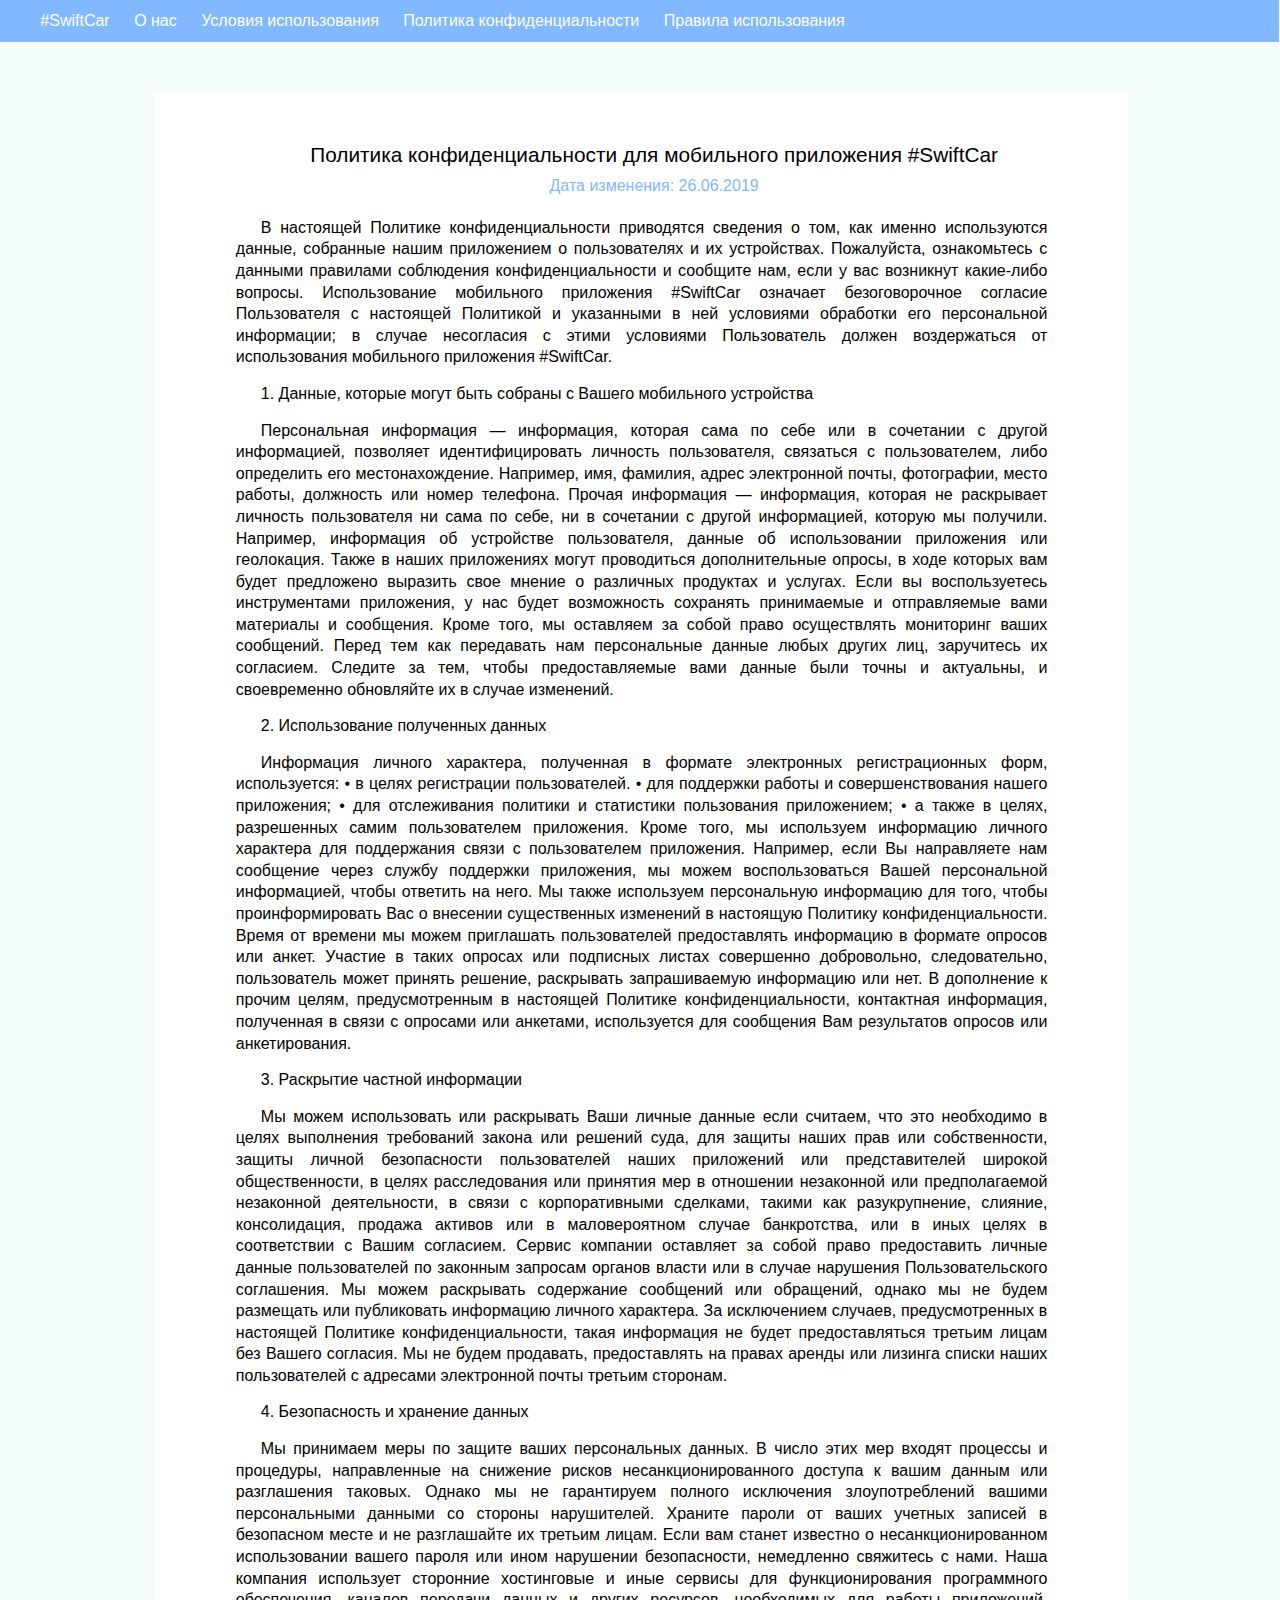
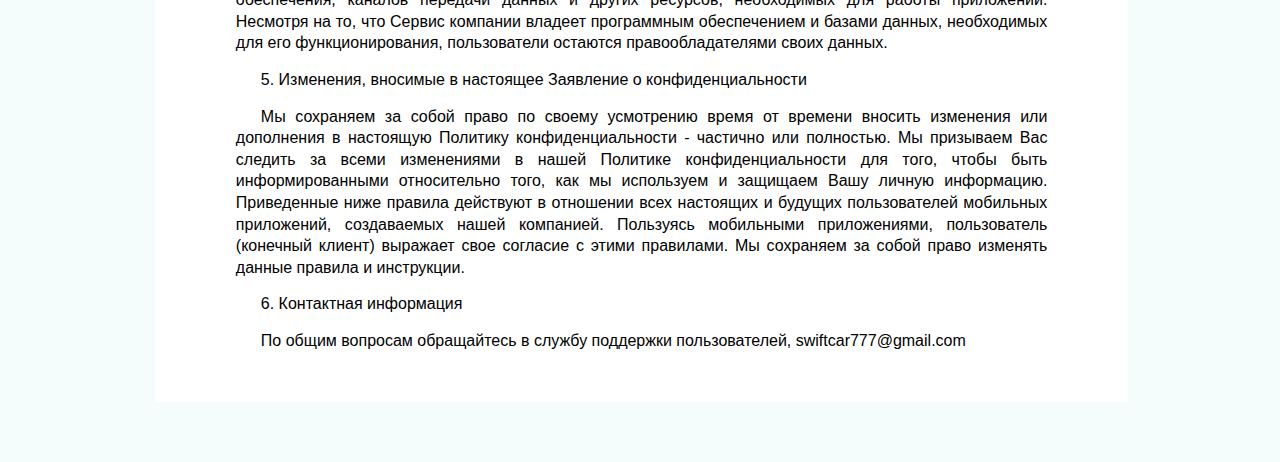
<file: index.html>
<!DOCTYPE html>
<html>
<head>
<meta http-equiv="Content-Type" content="text/html; 
charset=UTF-8" />
<meta name="keywords" content="swiftcar" />
<meta name="description" content="Это сайт для сервиса поиска поездок
 #SwiftCar" />
 <link href="style1.css" rel="stylesheet" type="text/css" />
 <linl href="" rel="shortcut icon" type="image/x-icon" />
 <title>#SwiftCar</title>
 </head>
<body>
<div id="page-wrap">

	<div id="title">
		<span class="contact"><a href="policy.html" title="На главную">#SwiftCar</a></span>
		<span class="contact"><a href="about.html" title="Информация о нас">О нас</a> </span>
		<span class="contact"><a href="index/usloviya1.html" title="Условия использования">Условия использования</a> </span>
		<span class="contact"><a href="index.html" title="Политика конфиденциальности">Политика конфиденциальности</a> </span>
		<span class="contact"><a href="pravila.html" title="Правила использования">Правила использования</a> </span>
	</div>

<div class="clear"><br /></div>
<div id="tex0">
	<div id="tex"> 
		<div align="center">
			<div id="t1">Политика конфиденциальности для мобильного приложения #SwiftCar</div>
		</div>
			<div align="center">
			<div id="textDate">Дата изменения: 26.06.2019</div>
		</div>
			<div align="justify">В настоящей Политике конфиденциальности приводятся сведения о том, как именно используются данные, собранные нашим приложением о пользователях и их устройствах.
			Пожалуйста, ознакомьтесь с данными правилами соблюдения конфиденциальности и сообщите нам, 
			если у вас возникнут какие-либо вопросы. 
			Использование мобильного приложения #SwiftCar означает безоговорочное согласие
			Пользователя с настоящей Политикой и указанными в ней условиями обработки его
			персональной информации; в случае несогласия с этими условиями Пользователь
			должен воздержаться от использования мобильного приложения #SwiftCar.</div>
			<div id="tz">1. Данные, которые могут быть собраны с Вашего мобильного устройства</div>
			<div align="justify">Персональная информация — информация, которая сама по себе или в сочетании с другой информацией, позволяет идентифицировать личность пользователя, связаться с пользователем, либо определить его местонахождение. Например, имя, фамилия, адрес электронной почты, фотографии, место работы, должность или номер телефона. Прочая информация — информация, которая не раскрывает личность пользователя ни сама по себе, ни в сочетании с другой информацией, которую мы получили. Например, информация об устройстве пользователя, данные об использовании приложения или геолокация. Также в наших приложениях могут проводиться дополнительные опросы, в ходе которых вам будет предложено выразить свое мнение о различных продуктах и услугах. Если вы воспользуетесь инструментами приложения, у нас будет возможность сохранять принимаемые и отправляемые вами материалы и сообщения. Кроме того, мы оставляем за собой право осуществлять мониторинг ваших сообщений. Перед тем как передавать нам персональные данные любых других лиц, заручитесь их согласием. Следите за тем, чтобы предоставляемые вами данные были точны и актуальны, и своевременно обновляйте их в случае изменений. 
			</div>
			<div id="tz">2. Использование полученных данных </div>
			<div align="justify">Информация личного характера, полученная в формате электронных регистрационных форм, используется: • в целях регистрации пользователей. • для поддержки работы и совершенствования нашего приложения; • для отслеживания политики и статистики пользования приложением; • а также в целях, разрешенных самим пользователем приложения. Кроме того, мы используем информацию личного характера для поддержания связи с пользователем приложения. Например, если Вы направляете нам сообщение через службу поддержки приложения, мы можем воспользоваться Вашей персональной информацией, чтобы ответить на него. Мы также используем персональную информацию для того, чтобы проинформировать Вас о внесении существенных изменений в настоящую Политику конфиденциальности. Время от времени мы можем приглашать пользователей предоставлять информацию в формате опросов или анкет. Участие в таких опросах или подписных листах совершенно добровольно, следовательно, пользователь может принять решение, раскрывать запрашиваемую информацию или нет. В дополнение к прочим целям, предусмотренным в настоящей Политике конфиденциальности, контактная информация, полученная в связи с опросами или анкетами, используется для сообщения Вам результатов опросов или анкетирования.
			</div>
			<div id="tz">3. Раскрытие частной информации</div>
			<div align="justify">Мы можем использовать или раскрывать Ваши личные данные если считаем, что это необходимо в целях выполнения требований закона или решений суда, для защиты наших прав или собственности, защиты личной безопасности пользователей наших приложений или представителей широкой общественности, в целях расследования или принятия мер в отношении незаконной или предполагаемой незаконной деятельности, в связи с корпоративными сделками, такими как разукрупнение, слияние, консолидация, продажа активов или в маловероятном случае банкротства, или в иных целях в соответствии с Вашим согласием. Сервис компании оставляет за собой право предоставить личные данные пользователей по законным запросам органов власти или в случае нарушения Пользовательского соглашения. Мы можем раскрывать содержание сообщений или обращений, однако мы не будем размещать или публиковать информацию личного характера. За исключением случаев, предусмотренных в настоящей Политике конфиденциальности, такая информация не будет предоставляться третьим лицам без Вашего согласия. Мы не будем продавать, предоставлять на правах аренды или лизинга списки наших пользователей с адресами электронной почты третьим сторонам. 
			</div>
			<div id="tz">4. Безопасность и хранение данных</div>
			<div align="justify">Мы принимаем меры по защите ваших персональных данных. В число этих мер входят процессы и процедуры, направленные на снижение рисков несанкционированного доступа к вашим данным или разглашения таковых. Однако мы не гарантируем полного исключения злоупотреблений вашими персональными данными со стороны нарушителей. Храните пароли от ваших учетных записей в безопасном месте и не разглашайте их третьим лицам. Если вам станет известно о несанкционированном использовании вашего пароля или ином нарушении безопасности, немедленно свяжитесь с нами. Наша компания использует сторонние хостинговые и иные сервисы для функционирования программного обеспечения, каналов передачи данных и других ресурсов, необходимых для работы приложений. Несмотря на то, что Сервис компании владеет программным обеспечением и базами данных, необходимых для его функционирования, пользователи остаются правообладателями своих данных. 
			</div>
			<div id="tz">5. Изменения, вносимые в настоящее Заявление о конфиденциальности</div>
			<div align="justify">Мы сохраняем за собой право по своему усмотрению время от времени вносить изменения или дополнения в настоящую Политику конфиденциальности - частично или полностью. Мы призываем Вас следить за всеми изменениями в нашей Политике конфиденциальности для того, чтобы быть информированными относительно того, как мы используем и защищаем Вашу личную информацию. Приведенные ниже правила действуют в отношении всех настоящих и будущих пользователей мобильных приложений, создаваемых нашей компанией. Пользуясь мобильными приложениями, пользователь (конечный клиент) выражает свое согласие с этими правилами. Мы сохраняем за собой право изменять данные правила и инструкции. 
			</div>
			<div id="tz">6. Контактная информация</div>
			<div align="justify">
		По общим вопросам обращайтесь в службу поддержки пользователей, swiftcar777@gmail.com
			</div>
		</div>
	</div>
</div>
</div>
</body>
</html>
</file>
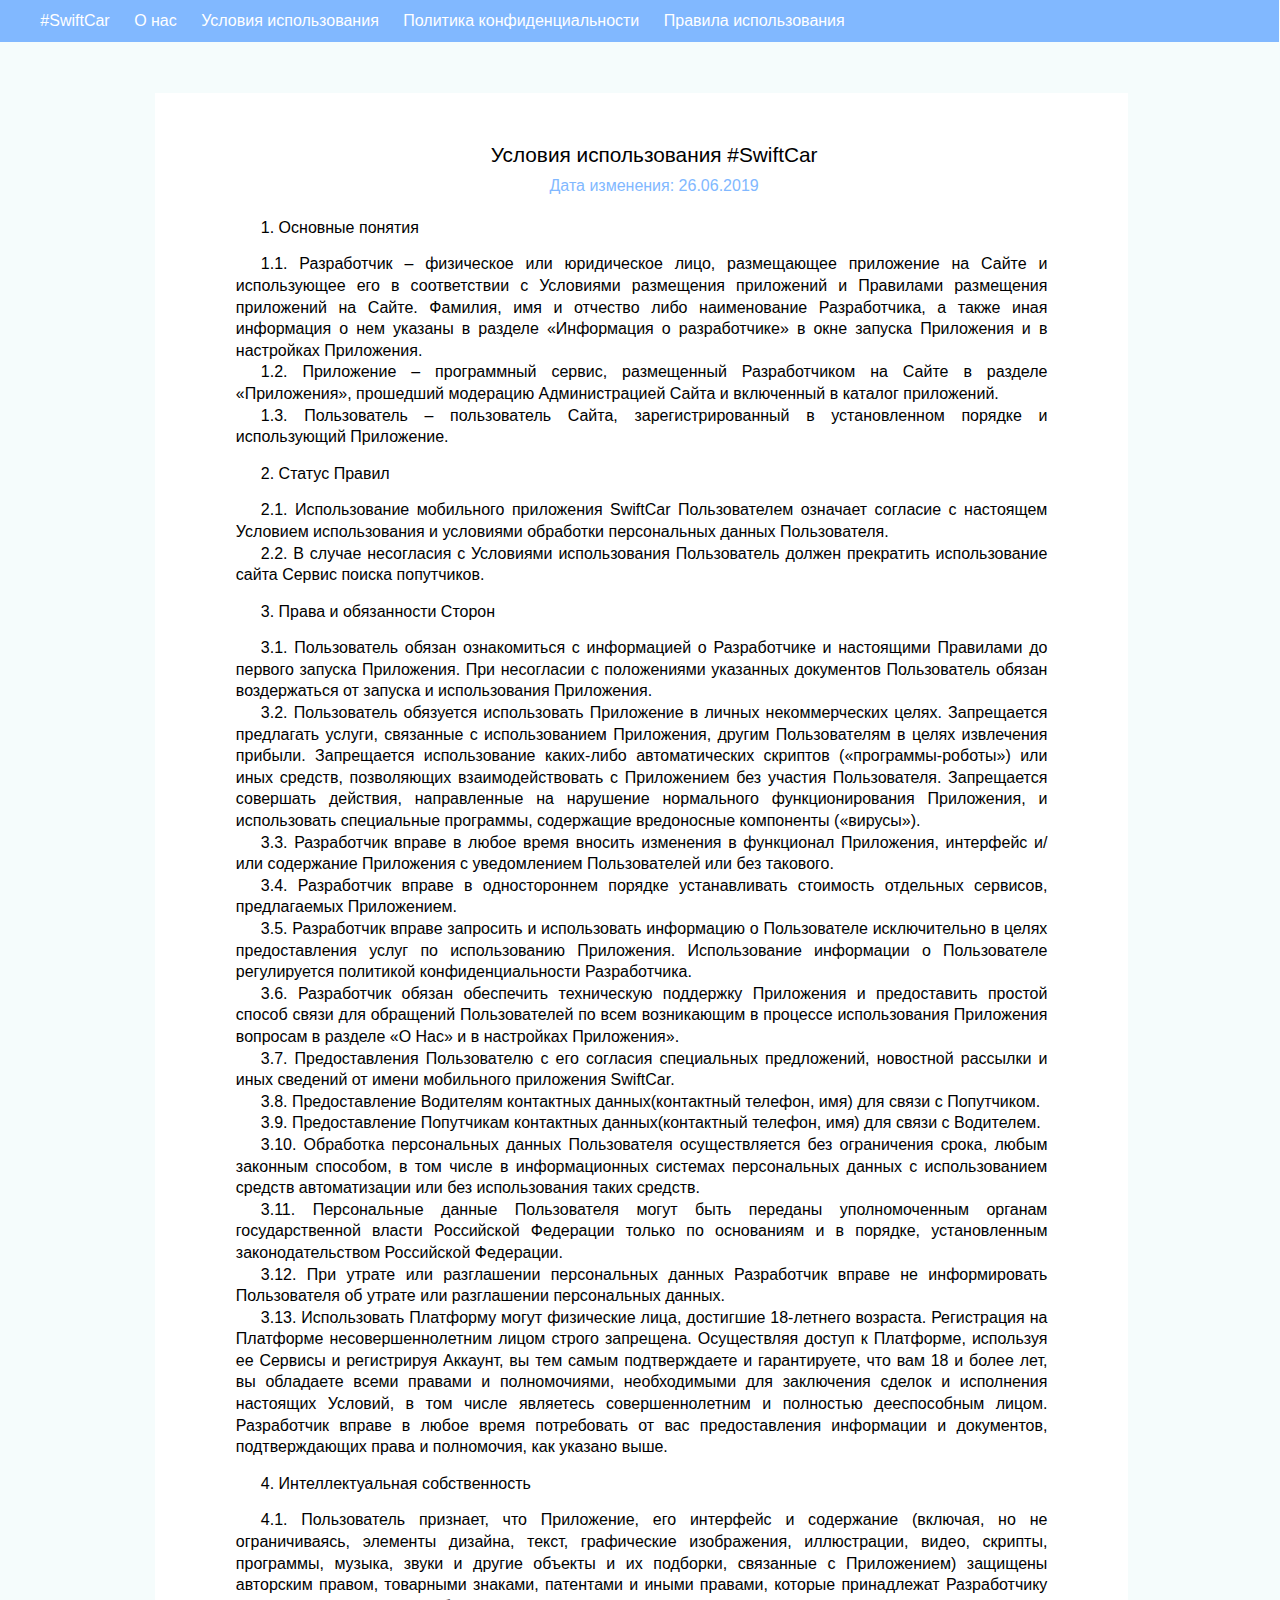
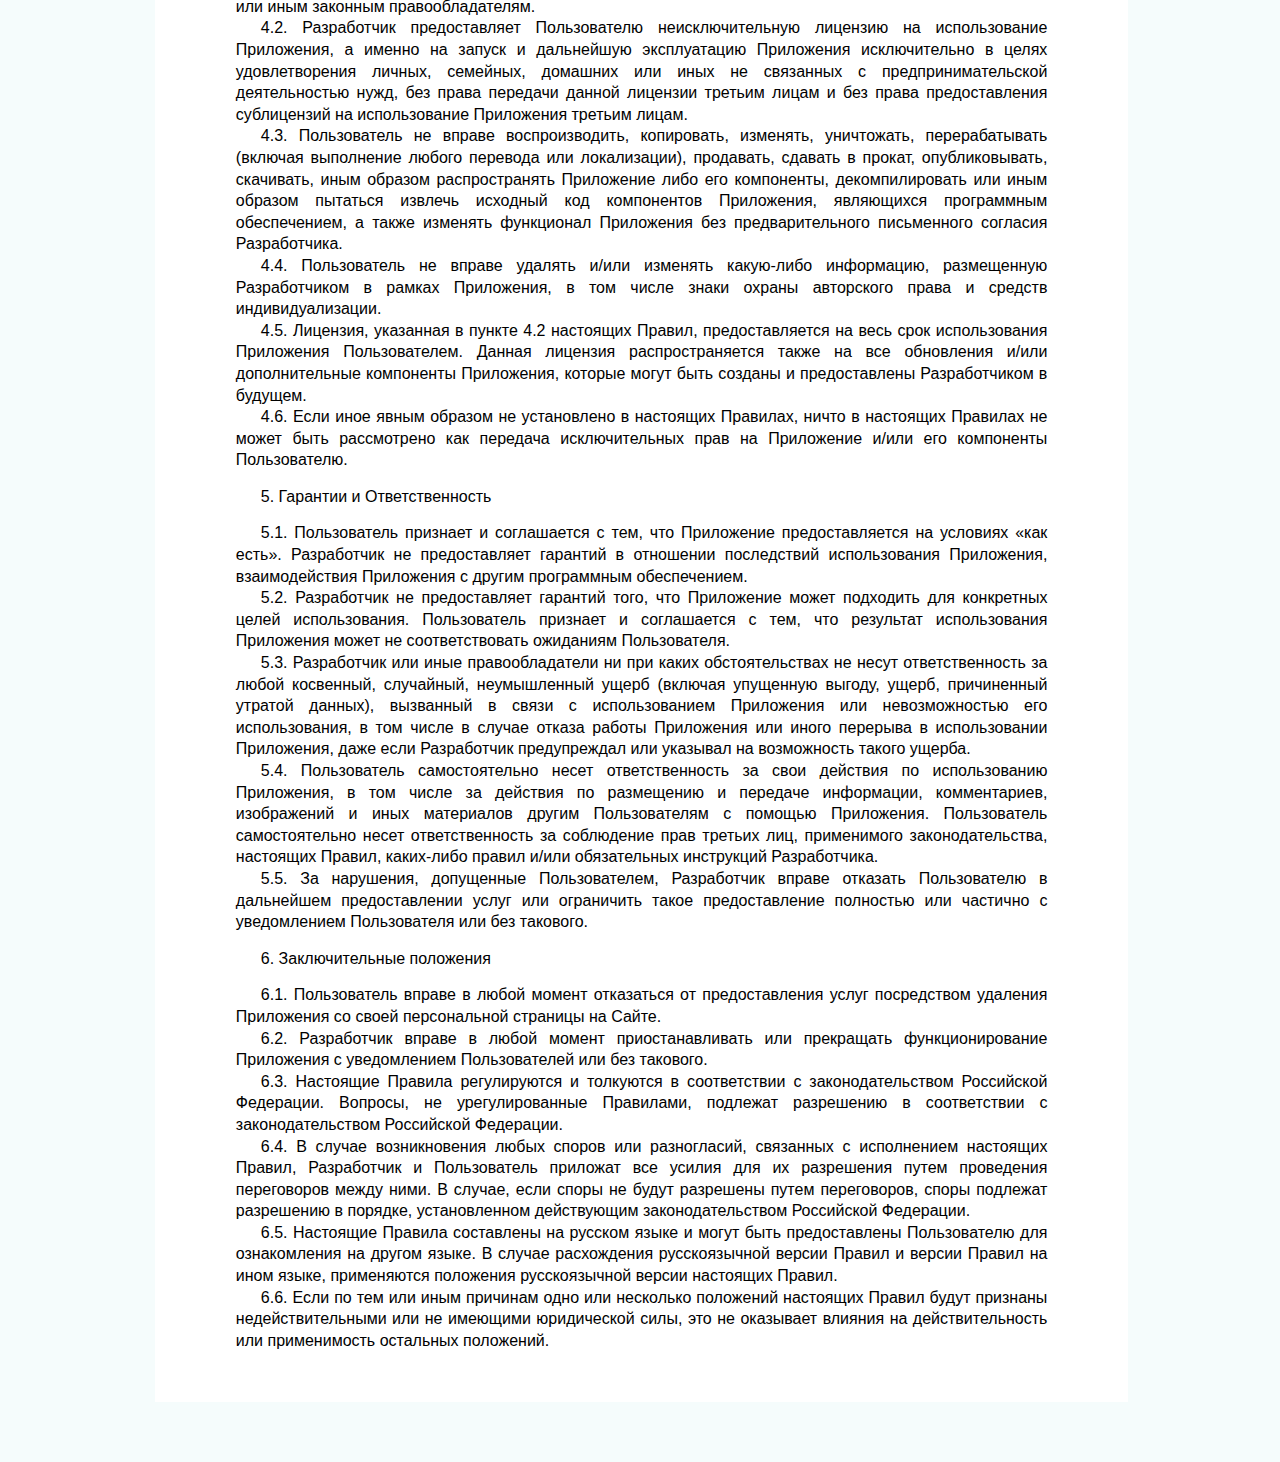
<file: index/usloviya1.html>
<!DOCTYPE html>
<html>
<head>
<meta http-equiv="Content-Type" content="text/html; 
charset=UTF-8" />
<meta name="keywords" content="swiftcar" />
<meta name="description" content="Это сайт для сервиса поиска поездок
 #SwiftCar" />
 <link href="../style1.css" rel="stylesheet" type="text/css" />
 <linl href="" rel="shortcut icon" type="image/x-icon" />
 <title>#SwiftCar</title>
 </head>
<body>
<div id="page-wrap">

	<div id="title">
		<span class="contact"><a href="policy.html" title="На главную">#SwiftCar</a></span>
		<span class="contact"><a href="about.html" title="Информация о нас">О нас</a> </span>
		<span class="contact"><a href="usloviya1.html" title="Условия использования">Условия использования</a> </span>
		<span class="contact"><a href="../index.html" title="Политика конфиденциальности">Политика конфиденциальности</a> </span>
		<span class="contact"><a href="pravila.html" title="Правила использования">Правила использования</a> </span>
	</div>

<div class="clear"><br /></div>
<div id="tex0">
	<div id="tex"> 
		<div align="center">
			<div id="t1">Условия использования #SwiftCar</div>
		</div>
		<div align="center">
			<div id="textDate">Дата изменения: 26.06.2019</div>
		</div>
			<div id="tz">1. Основные понятия</div>
			<div align="justify">1.1. Разработчик – физическое или юридическое лицо, размещающее приложение на Сайте и использующее его в соответствии с Условиями размещения приложений и Правилами размещения приложений на Сайте. Фамилия, имя и отчество либо наименование Разработчика, а также иная информация о нем указаны в разделе «Информация о разработчике» в окне запуска Приложения и в настройках Приложения.
			</div>
			<div align="justify">1.2. Приложение – программный сервис, размещенный Разработчиком на Сайте в разделе «Приложения», прошедший модерацию Администрацией Сайта и включенный в каталог приложений.
			</div>
			<div align="justify"> 1.3. Пользователь – пользователь Сайта, зарегистрированный в установленном порядке и использующий Приложение.
			</div>
			<div align="justify"></div>
			<div id="tz">2. Статус Правил </div>
			<div align="justify">2.1. Использование мобильного приложения SwiftCar Пользователем означает согласие с настоящем Условием использования и условиями обработки персональных данных Пользователя.</div>
			<div align="justify">2.2. В случае несогласия с Условиями использования Пользователь должен прекратить использование сайта Сервис поиска попутчиков.</div>
			<div id="tz">3. Права и обязанности Сторон</div>
			<div align="justify">3.1. Пользователь обязан ознакомиться с информацией о Разработчике и настоящими Правилами до первого запуска Приложения. При несогласии с положениями указанных документов Пользователь обязан воздержаться от запуска и использования Приложения.</div>
			<div align="justify">3.2. Пользователь обязуется использовать Приложение в личных некоммерческих целях. Запрещается предлагать услуги, связанные с использованием Приложения, другим Пользователям в целях извлечения прибыли. Запрещается использование каких-либо автоматических скриптов («программы-роботы») или иных средств, позволяющих взаимодействовать с Приложением без участия Пользователя. Запрещается совершать действия, направленные на нарушение нормального функционирования Приложения, и использовать специальные программы, содержащие вредоносные компоненты («вирусы»).</div>
			<div align="justify">3.3. Разработчик вправе в любое время вносить изменения в функционал Приложения, интерфейс и/или содержание Приложения с уведомлением Пользователей или без такового.</div>
			<div align="justify">3.4. Разработчик вправе в одностороннем порядке устанавливать стоимость отдельных сервисов, предлагаемых Приложением. </div>
			<div align="justify">3.5. Разработчик вправе запросить и использовать информацию о Пользователе исключительно в целях предоставления услуг по использованию Приложения. Использование информации о Пользователе регулируется политикой конфиденциальности Разработчика.</div>
			<div align="justify">3.6. Разработчик обязан обеспечить техническую поддержку Приложения и предоставить простой способ связи для обращений Пользователей по всем возникающим в процессе использования Приложения вопросам в разделе «О Нас» и в настройках Приложения».</div>
			<div align="justify">3.7. Предоставления Пользователю с его согласия специальных предложений, новостной рассылки и иных сведений от имени мобильного приложения SwiftCar. </div>
			<div align="justify">3.8. Предоставление Водителям контактных данных(контактный телефон, имя) для связи с Попутчиком.</div>
			<div align="justify">3.9. Предоставление Попутчикам контактных данных(контактный телефон, имя) для связи с Водителем.</div>
			<div align="justify">3.10. Обработка персональных данных Пользователя осуществляется без ограничения срока, любым законным способом, в том числе в информационных системах персональных данных с использованием средств автоматизации или без использования таких средств.</div>
			<div align="justify">3.11. Персональные данные Пользователя могут быть переданы уполномоченным органам государственной власти Российской Федерации только по основаниям и в порядке, установленным законодательством Российской Федерации.</div>
			<div align="justify">3.12. При утрате или разглашении персональных данных Разработчик вправе не информировать Пользователя об утрате или разглашении персональных данных.</div>
			<div align="justify">3.13. Использовать Платформу могут физические лица, достигшие 18-летнего возраста. Регистрация на Платформе несовершеннолетним лицом строго запрещена. Осуществляя доступ к Платформе, используя ее Сервисы и регистрируя Аккаунт, вы тем самым подтверждаете и гарантируете, что вам 18 и более лет, вы обладаете всеми правами и полномочиями, необходимыми для заключения сделок и исполнения настоящих Условий, в том числе являетесь совершеннолетним и полностью дееспособным лицом. Разработчик вправе в любое время потребовать от вас предоставления информации и документов, подтверждающих права и полномочия, как указано выше.</div>
			<div align="justify"></div>
			<div id="tz">4. Интеллектуальная собственность</div>
			<div align="justify">4.1. Пользователь признает, что Приложение, его интерфейс и содержание (включая, но не ограничиваясь, элементы дизайна, текст, графические изображения, иллюстрации, видео, скрипты, программы, музыка, звуки и другие объекты и их подборки, связанные с Приложением) защищены авторским правом, товарными знаками, патентами и иными правами, которые принадлежат Разработчику или иным законным правообладателям.</div>
			<div align="justify">4.2. Разработчик предоставляет Пользователю неисключительную лицензию на использование Приложения, а именно на запуск и дальнейшую эксплуатацию Приложения исключительно в целях удовлетворения личных, семейных, домашних или иных не связанных с предпринимательской деятельностью нужд, без права передачи данной лицензии третьим лицам и без права предоставления сублицензий на использование Приложения третьим лицам.</div>
			<div align="justify">4.3. Пользователь не вправе воспроизводить, копировать, изменять, уничтожать, перерабатывать (включая выполнение любого перевода или локализации), продавать, сдавать в прокат, опубликовывать, скачивать, иным образом распространять Приложение либо его компоненты, декомпилировать или иным образом пытаться извлечь исходный код компонентов Приложения, являющихся программным обеспечением, а также изменять функционал Приложения без предварительного письменного согласия Разработчика.</div>
			<div align="justify">4.4. Пользователь не вправе удалять и/или изменять какую-либо информацию, размещенную Разработчиком в рамках Приложения, в том числе знаки охраны авторского права и средств индивидуализации.</div>
			<div align="justify">4.5. Лицензия, указанная в пункте 4.2 настоящих Правил, предоставляется на весь срок использования Приложения Пользователем. Данная лицензия распространяется также на все обновления и/или дополнительные компоненты Приложения, которые могут быть созданы и предоставлены Разработчиком в будущем.</div>
			<div align="justify">4.6. Если иное явным образом не установлено в настоящих Правилах, ничто в настоящих Правилах не может быть рассмотрено как передача исключительных прав на Приложение и/или его компоненты Пользователю.</div>
			<div id="tz">5. Гарантии и Ответственность</div>
			<div align="justify">5.1. Пользователь признает и соглашается с тем, что Приложение предоставляется на условиях «как есть». Разработчик не предоставляет гарантий в отношении последствий использования Приложения, взаимодействия Приложения с другим программным обеспечением.</div>
			<div align="justify">5.2. Разработчик не предоставляет гарантий того, что Приложение может подходить для конкретных целей использования. Пользователь признает и соглашается с тем, что результат использования Приложения может не соответствовать ожиданиям Пользователя.</div>
			<div align="justify">5.3. Разработчик или иные правообладатели ни при каких обстоятельствах не несут ответственность за любой косвенный, случайный, неумышленный ущерб (включая упущенную выгоду, ущерб, причиненный утратой данных), вызванный в связи с использованием Приложения или невозможностью его использования, в том числе в случае отказа работы Приложения или иного перерыва в использовании Приложения, даже если Разработчик предупреждал или указывал на возможность такого ущерба.</div>
			<div align="justify">5.4. Пользователь самостоятельно несет ответственность за свои действия по использованию Приложения, в том числе за действия по размещению и передаче информации, комментариев, изображений и иных материалов другим Пользователям с помощью Приложения. Пользователь самостоятельно несет ответственность за соблюдение прав третьих лиц, применимого законодательства, настоящих Правил, каких-либо правил и/или обязательных инструкций Разработчика.</div>
			<div align="justify">5.5. За нарушения, допущенные Пользователем, Разработчик вправе отказать Пользователю в дальнейшем предоставлении услуг или ограничить такое предоставление полностью или частично с уведомлением Пользователя или без такового.</div>
			<div align="justify"></div>
			<div align="justify"></div>
			<div align="justify"></div>
			<div id="tz">6. Заключительные положения</div>
			<div align="justify">6.1. Пользователь вправе в любой момент отказаться от предоставления услуг посредством удаления Приложения со своей персональной страницы на Сайте.</div>
			<div align="justify">6.2. Разработчик вправе в любой момент приостанавливать или прекращать функционирование Приложения с уведомлением Пользователей или без такового.</div>
			<div align="justify">6.3. Настоящие Правила регулируются и толкуются в соответствии с законодательством Российской Федерации. Вопросы, не урегулированные Правилами, подлежат разрешению в соответствии с законодательством Российской Федерации.</div>
			<div align="justify">6.4. В случае возникновения любых споров или разногласий, связанных с исполнением настоящих Правил, Разработчик и Пользователь приложат все усилия для их разрешения путем проведения переговоров между ними. В случае, если споры не будут разрешены путем переговоров, споры подлежат разрешению в порядке, установленном действующим законодательством Российской Федерации.</div>
			<div align="justify">6.5. Настоящие Правила составлены на русском языке и могут быть предоставлены Пользователю для ознакомления на другом языке. В случае расхождения русскоязычной версии Правил и версии Правил на ином языке, применяются положения русскоязычной версии настоящих Правил.</div>
			<div align="justify">6.6. Если по тем или иным причинам одно или несколько положений настоящих Правил будут признаны недействительными или не имеющими юридической силы, это не оказывает влияния на действительность или применимость остальных положений.</div>
			
		</div>
	</div>
</div>
</div>
</body>
</html>
</file>
<file: style1.css>
@charset "utf-8"
* {
	margin:0;
	padding:0;
	outline:none;
}

html {
	height:100%;
	width:99%;
}

body{
	width: 100%;
	height: 100%;
	color: #333;
	background: #F5FCFC;
	font-size: 1em;
	font-family: "Segoe UI", sans-serif;
	line-height: 135%;
}
a {
	color:#fff;
	text-decoration: none;
	transition: all.6s ease;
	-moz-transition: all.6s ease;
	-webkit-transition: all.6s ease;
	-ms-transition: all.6s ease;
}
a:hover {
	color:#3699F7;
	text-decoration: none;
	transition: all.6s ease;
	-moz-transition: all.6s ease;
	-webkit-transition: all.6s ease;
	-ms-transition: all.6s ease;
}
a:active {
	color:#3699F7;
}

img {
	max-width:100%;
	height: auto;
	width: auto/9;
}
hr {
	display:block;
	border:0;
	height:1px;
	border-top:1px solid #fff;
	padding:0;
}

.clear{
	clear:both
}
.left {
	float:left;
	margin-left: 20px;
	margin-bottom:20px;
}
.rigth {
	display:block;
	float:right;
	margin-left:20px;
}

/*Установка стиля для выделения текста*/

::selection {background-color: #81B8FF; color:#fff}
::-moz-selection {background: #81B8FF; color:#fff}

header, footer {
	width: 102%;
	background-color:#fff;
	float:left;
	padding-left:1%;
	padding-right:1%;
}

header {
	border-bottom: 2px solid silver;
	
}
#zagolovok {
	font-size: 1.5em;
	margin-left: 20px;
}
#title {
	width:99.35%;
	padding-bottom:10px;
	padding-top:10px;
	padding-left:25px;
	margin-left:-1%;
	margin-right:-0.5%;
	margin-top:-8px;
	background:#81B8FF;
}
#tex {
	margin-bottom:50px;
	margin-top:30px;
	float:justify;
	text-indent:25px;
	background:#fff;
	padding-top:3%;
	padding-left:8%;
	padding-right:8%;
	padding-bottom:5%;
}
#tex0 {
	padding-left:10%;
	padding-right:10%;
}
#t1{
	font-size:1.3em;
	margin-bottom:5px;
	margin-top:20px;
	
}
#tz{
	margin-bottom:15px;
	margin-top:15px;
}
#textDate {
	font-size:1em;
	margin-bottom:20px;
	margin-top:10px;
	color:#81B8FF;
}

.contact {
	font-size:1em;
	font-family:Comic Sans MS, sans-serif;
	margin-left:20px;
}
input[type=text].field {
	border-radius:5px;
	border: 2px solid silver;
	padding:5px;
	margin-bottom:10px;
	
	margin-left:50px;
	margin-right:20px;
	float:right;
}
input[type=text].field:focus {
	border: 2px solid #81B8FF;
}

#tex {
	margin-left:20px;
	margin-right:20px;
	float:justify;
	color:#000;
}


#menu {
	color:#666;
	font-family:Comic Sans MS,sans-serif;
	font-size:1.7em;
}
#menu hr{
	width:300px;
	max-width:100%;
	margin-top:5px;
	margin-bottom:10px;
}
#menuHrefs a {
	float:center;
	padding:5px;
	border-radius:5px;
	margin-right:5px;
	color:#fff;
}
#menuHrefs a:hover {
	background-color:#bcbcbc
}
/*стили для footer*/
footer {
	border-top: 2px solid silver;
	
}

#page-wrap:after{
	content:"";
	display:block;
}
footer,#page-wrap:after{
	height:10px
}
#page-wrap{
	min-height:88%;
	margin-bottom:10px;
}
</file>
